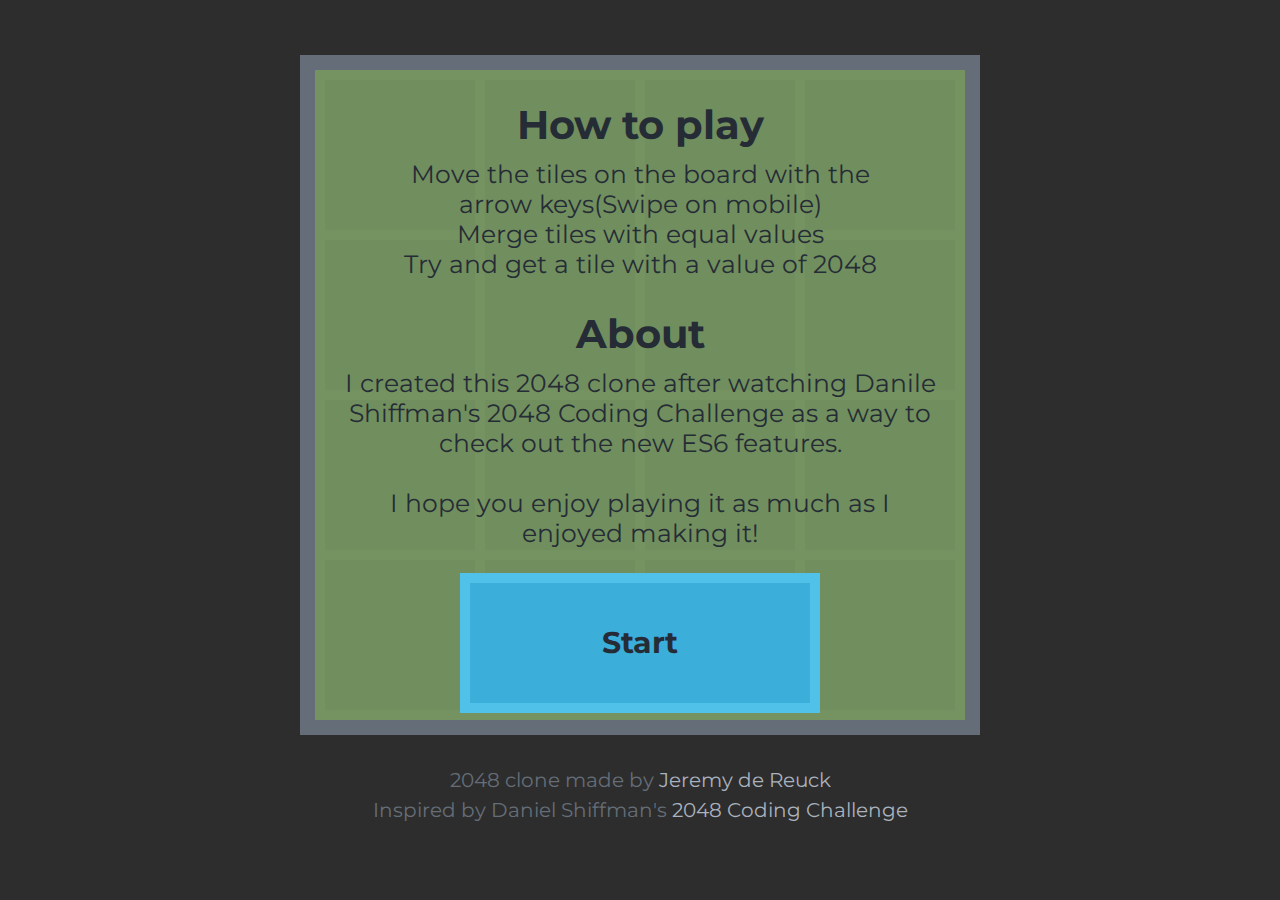
<file: index.html>
<!DOCTYPE html>
<html lang="en">
<head>
    <meta charset="UTF-8">
    <meta name="viewport" content="width=device-width, initial-scale=1.0">
    <meta http-equiv="X-UA-Compatible" content="ie=edge">

    <link href="https://fonts.googleapis.com/css?family=Montserrat" rel="stylesheet">
    <link href="./style.css" rel="stylesheet">

    <title>2048 Clone</title>
</head>
<body>
    <div id="stage">
        <div id="game">
            <div id="game-over">
                <div class="title"></div>
                <div class="sub-title"></div>
                <div id="retry-button" role="button"></div>
            </div>
            <div id="how-to-info">
                    <div class="title">How to play</div>
                    <div class="content">
                        Move the tiles on the board with the <br/>
                        arrow keys(Swipe on mobile)<br/>
                        Merge tiles with equal values<br/>
                        Try and get a tile with a value of 2048
                    </div>
                    <div class="title">About</div>
                    <div class="content">
                        I created this 2048 clone after watching Danile Shiffman's 2048 Coding Challenge as a way to check out the new ES6 features.<br/>
                        <br/>
                        I hope you enjoy playing it as much as I enjoyed making it!
                    </div>
                    <div id="start-button" role="button">Start</div>
                </div>
        </div>
        <div id="credits">
                2048 clone made by <a href="https://twitter.com/Pixel_Jerry" target="_blank">Jeremy de Reuck</a><br/>
                Inspired by Daniel Shiffman's <a href="https://www.youtube.com/watch?v=JSn-DJU8qf0" target="_blank">2048 Coding Challenge</a>
            </div>
    </div>
</body>

<script src="./main.js"></script>
</html>
</file>
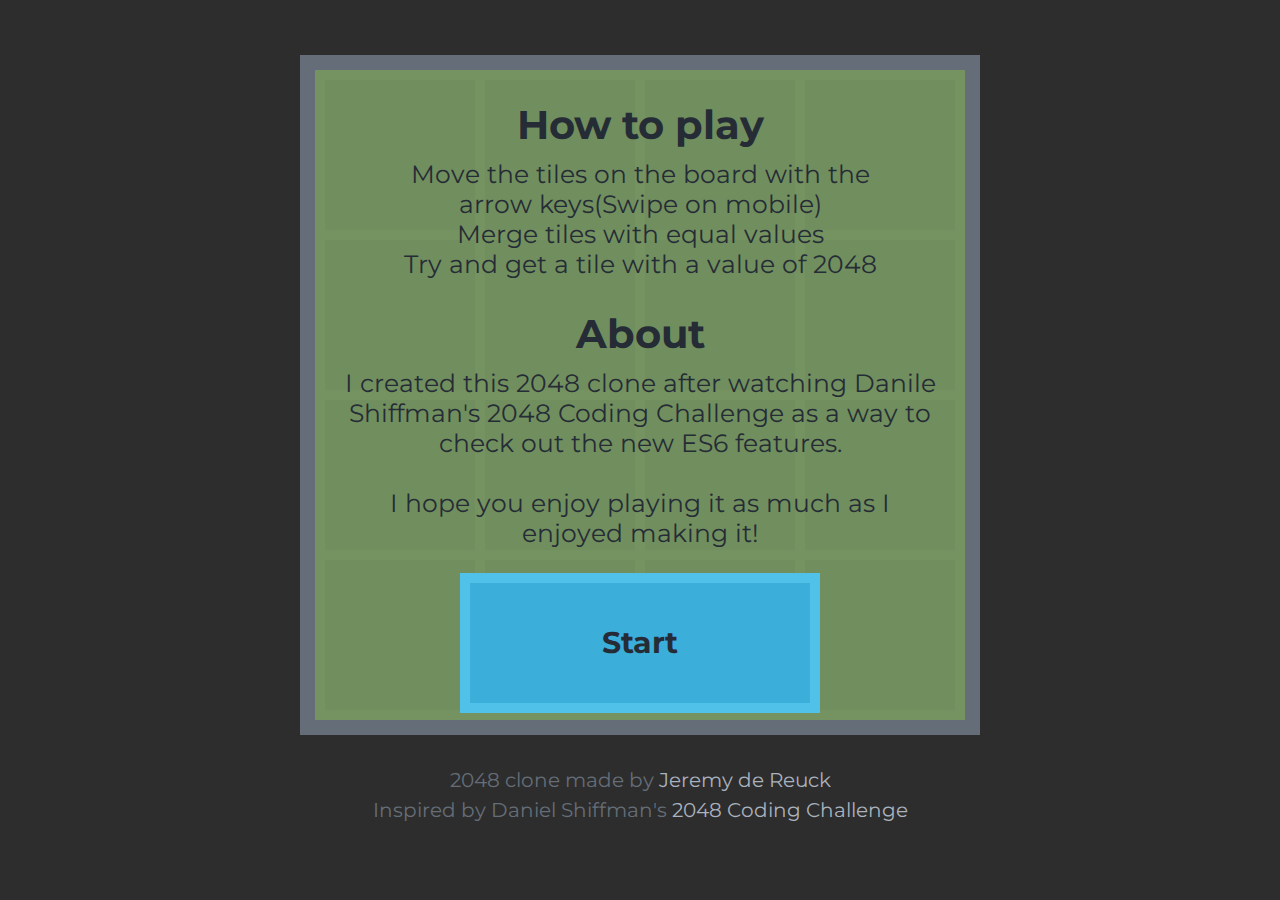
<file: source/index.html>
<!DOCTYPE html>
<html lang="en">
<head>
    <meta charset="UTF-8">
    <meta name="viewport" content="width=device-width, initial-scale=1.0">
    <meta http-equiv="X-UA-Compatible" content="ie=edge">

    <link href="https://fonts.googleapis.com/css?family=Montserrat" rel="stylesheet">
    <link href="./css/style.css" rel="stylesheet">

    <title>2048 Clone</title>
</head>
<body>
    <div id="stage">
        <div id="game">
            <div id="game-over">
                <div class="title"></div>
                <div class="sub-title"></div>
                <div id="retry-button" role="button"></div>
            </div>
            <div id="how-to-info">
                    <div class="title">How to play</div>
                    <div class="content">
                        Move the tiles on the board with the <br/>
                        arrow keys(Swipe on mobile)<br/>
                        Merge tiles with equal values<br/>
                        Try and get a tile with a value of 2048
                    </div>
                    <div class="title">About</div>
                    <div class="content">
                        I created this 2048 clone after watching Danile Shiffman's 2048 Coding Challenge as a way to check out the new ES6 features.<br/>
                        <br/>
                        I hope you enjoy playing it as much as I enjoyed making it!
                    </div>
                    <div id="start-button" role="button">Start</div>
                </div>
        </div>
        <div id="credits">
                2048 clone made by <a href="https://twitter.com/Pixel_Jerry" target="_blank">Jeremy de Reuck</a><br/>
                Inspired by Daniel Shiffman's <a href="https://www.youtube.com/watch?v=JSn-DJU8qf0" target="_blank">2048 Coding Challenge</a>
            </div>
    </div>
</body>

<script src="./js/utils.js"></script>
<script src="./js/game.js"></script>
<script src="./js/grid.js"></script>
<script src="./js/tile.js"></script>
<script src="./js/vector.js"></script>

<script src="./js/main.js"></script>
</html>
</file>
<file: style.css>
html,
body{
    font-family: 'Montserrat', sans-serif;
    background: #2D2D2D;
    margin: 0px;
    padding: 0px;
}

[role=button]{
    cursor:pointer;

    -webkit-touch-callout:none;
    -webkit-user-select:none;
    -moz-user-select:none;
    -ms-user-select:none;
    user-select:none;
}

.grey-block{
    background-color: #CCD0D9;
    border: 10px solid #AAB2BD;
    color: #434A54;
}
.blue-block{
    background-color: #5D9CEC;
    border: 10px solid #4B89DC;
    color: #434A54;
}
.green-block{
    background-color: #48CFAE;
    border: 10px solid #37BD9C;
    color: #434A54;
}
.purple-block{
    background-color: #AC92ED;
    border: 10px solid #967BDC;
    color: #434A54;
}
.pink-block{
    background-color: #EC87C1;
    border: 10px solid #D472AB;
    color: #434A54;
}
.yellow-block{
    background-color: #FFCE58;
    border: 10px solid #F6BB43;
    color: #434A54;
}
.red-block{
    background-color: #ED5564;
    border: 10px solid #DB4453;
    color: #F6F7FB;
}
.orange-block{
    background-color: #FB6E52;
    border: 10px solid #E9573E;
    color: #F6F7FB;
}

.new-block,
.small-block,
.winning-block{
    z-index: 20;
    box-sizing: border-box;
    -moz-box-sizing: border-box;
    -webkit-box-sizing: border-box;

    display: block;

    font-weight: bold;
    text-align: center;

    position: absolute;

    -webkit-transition: background 0.25s, border 0.25s, width 0.25s, height 0.25s, font-size 0.25s, line-height 0.25s, margin 0.25s, left 0.25s, top 0.25s; /* Safari */
    		transition: background 0.25s, border 0.25s, width 0.25s, height 0.25s, font-size 0.25s, line-height 0.25s, margin 0.25s, left 0.25s, top 0.25s;
}

.new-block{
    width: 0px;
    height: 0px;

    border-width: 0px; 

    font-size: 1px;
    line-height: 10px;

    margin: 55px;
}

.small-block{
    width: 150px;
    height: 150px;

    font-size: 55px;
    line-height: 130px;
}

.winning-block{
    width: 630px;
    height: 630px;

    font-size: 120px;
    line-height: 610px;
}

#stage{
    position: absolute;
    width:100%;
    height: 790px;
}

#game{
    position: relative;
    
    background-color: #434A54;
    border: 15px solid #656D78;
    width: 650px;
    height: 650px;

    margin-left: auto;
    margin-right: auto;
}

#game-over{
    z-index: 100;
    position: absolute;

    background-color: rgba(37, 44, 54, 0.9);

    width: 650px;
    height: 650px;

    font-family: 'Montserrat', sans-serif;
    font-weight: bold;
    text-align: center;

    opacity: 0;
    visibility: hidden;

    -webkit-transition: opacity 0.25s; /* Safari */
    		transition: opacity 0.25s;
}

#game-over .title{
    width: 100%;
    margin-top: 80px;
    color: #F6F7FB;
    font-size: 80px;
}

#game-over .sub-title{
    width: 100%;
    margin-top: 50px;
    color: #F6F7FB;
    font-size: 30px;
}

.divider-horizontal,
.divider-vertical{
    z-index: 0;
    position: absolute;
    display: block;
    background-color: #4A515B;
}

.divider-horizontal{
    width: 650px;
    height: 10px;
}

.divider-vertical{
    width: 10px;
    height: 650px;
}

#retry-button{
    color: #252C36;

    margin-top: 110px;
    margin-left: auto;
    margin-right: auto;
    
    width: 340px;
    height: 120px;

    line-height: 120px;
    font-size: 30px;

    background-color: #3BAEDA;
    border: 10px solid #50C1E9;

    -webkit-transition: background 0.15s, border 0.15s; /* Safari */
    		transition: background 0.15s, border 0.15s;
}

#retry-button:hover{
    background-color: #E6E9EE;
    border: 10px solid #F6F7FB;
}

#how-to-info{
    z-index: 80;
    position: absolute;

    background-color: rgba(160, 212, 104, 0.5);
    color: #252C36;

    width: 650px;
    height: 650px;

    -webkit-transition: opacity 0.25s; /* Safari */
    		transition: opacity 0.25s;
}

#how-to-info .title{
    margin-top: 30px;
    width: 600px;
    margin-left: auto;
    margin-right: auto;
    text-align: center;
    font-weight: bold;

    font-size: 40px;
}

#how-to-info .content{
    margin-top: 10px;
    width: 600px;
    margin-left: auto;
    margin-right: auto;
    text-align: center;

    font-size: 25px;    
}

#start-button{
    color: #252C36;

    margin-top: 25px;
    margin-left: auto;
    margin-right: auto;
    
    width: 340px;
    height: 120px;

    font-weight: bold;
    line-height: 120px;
    font-size: 30px;
    text-align: center;

    background-color: #3BAEDA;
    border: 10px solid #50C1E9;

    -webkit-transition: background 0.15s, border 0.15s; /* Safari */
    		transition: background 0.15s, border 0.15s;
}

#start-button:hover{
    background-color: #E6E9EE;
    border: 10px solid #F6F7FB;
}

#credits{
    text-align: center;
    font-weight: normal;
    color: #656D78;
    margin-top: 30px;
    font-size: 20px;
    line-height: 30px;

    min-width: 680px;
}

#credits a:link,
#credits a:visited{
    color: #AAB2BD;
    text-decoration: none;
    font-weight: normal;

    -webkit-transition: color 0.15s; /* Safari */
    		transition: color 0.15s;
}

#credits a:hover{
    color: #FFCE58;
}
</file>
<file: source/css/style.css>
html,
body{
    font-family: 'Montserrat', sans-serif;
    background: #2D2D2D;
    margin: 0px;
    padding: 0px;
}

[role=button]{
    cursor:pointer;

    -webkit-touch-callout:none;
    -webkit-user-select:none;
    -moz-user-select:none;
    -ms-user-select:none;
    user-select:none;
}

.grey-block{
    background-color: #CCD0D9;
    border: 10px solid #AAB2BD;
    color: #434A54;
}
.blue-block{
    background-color: #5D9CEC;
    border: 10px solid #4B89DC;
    color: #434A54;
}
.green-block{
    background-color: #48CFAE;
    border: 10px solid #37BD9C;
    color: #434A54;
}
.purple-block{
    background-color: #AC92ED;
    border: 10px solid #967BDC;
    color: #434A54;
}
.pink-block{
    background-color: #EC87C1;
    border: 10px solid #D472AB;
    color: #434A54;
}
.yellow-block{
    background-color: #FFCE58;
    border: 10px solid #F6BB43;
    color: #434A54;
}
.red-block{
    background-color: #ED5564;
    border: 10px solid #DB4453;
    color: #F6F7FB;
}
.orange-block{
    background-color: #FB6E52;
    border: 10px solid #E9573E;
    color: #F6F7FB;
}

.new-block,
.small-block,
.winning-block{
    z-index: 20;
    box-sizing: border-box;
    -moz-box-sizing: border-box;
    -webkit-box-sizing: border-box;

    display: block;

    font-weight: bold;
    text-align: center;

    position: absolute;

    -webkit-transition: background 0.25s, border 0.25s, width 0.25s, height 0.25s, font-size 0.25s, line-height 0.25s, margin 0.25s, left 0.25s, top 0.25s; /* Safari */
    		transition: background 0.25s, border 0.25s, width 0.25s, height 0.25s, font-size 0.25s, line-height 0.25s, margin 0.25s, left 0.25s, top 0.25s;
}

.new-block{
    width: 0px;
    height: 0px;

    border-width: 0px; 

    font-size: 1px;
    line-height: 10px;

    margin: 55px;
}

.small-block{
    width: 150px;
    height: 150px;

    font-size: 55px;
    line-height: 130px;
}

.winning-block{
    width: 630px;
    height: 630px;

    font-size: 120px;
    line-height: 610px;
}

#stage{
    position: absolute;
    width:100%;
    height: 790px;
}

#game{
    position: relative;
    
    background-color: #434A54;
    border: 15px solid #656D78;
    width: 650px;
    height: 650px;

    margin-left: auto;
    margin-right: auto;
}

#game-over{
    z-index: 100;
    position: absolute;

    background-color: rgba(37, 44, 54, 0.9);

    width: 650px;
    height: 650px;

    font-family: 'Montserrat', sans-serif;
    font-weight: bold;
    text-align: center;

    opacity: 0;
    visibility: hidden;

    -webkit-transition: opacity 0.25s; /* Safari */
    		transition: opacity 0.25s;
}

#game-over .title{
    width: 100%;
    margin-top: 80px;
    color: #F6F7FB;
    font-size: 80px;
}

#game-over .sub-title{
    width: 100%;
    margin-top: 50px;
    color: #F6F7FB;
    font-size: 30px;
}

.divider-horizontal,
.divider-vertical{
    z-index: 0;
    position: absolute;
    display: block;
    background-color: #4A515B;
}

.divider-horizontal{
    width: 650px;
    height: 10px;
}

.divider-vertical{
    width: 10px;
    height: 650px;
}

#retry-button{
    color: #252C36;

    margin-top: 110px;
    margin-left: auto;
    margin-right: auto;
    
    width: 340px;
    height: 120px;

    line-height: 120px;
    font-size: 30px;

    background-color: #3BAEDA;
    border: 10px solid #50C1E9;

    -webkit-transition: background 0.15s, border 0.15s; /* Safari */
    		transition: background 0.15s, border 0.15s;
}

#retry-button:hover{
    background-color: #E6E9EE;
    border: 10px solid #F6F7FB;
}

#how-to-info{
    z-index: 80;
    position: absolute;

    background-color: rgba(160, 212, 104, 0.5);
    color: #252C36;

    width: 650px;
    height: 650px;

    -webkit-transition: opacity 0.25s; /* Safari */
    		transition: opacity 0.25s;
}

#how-to-info .title{
    margin-top: 30px;
    width: 600px;
    margin-left: auto;
    margin-right: auto;
    text-align: center;
    font-weight: bold;

    font-size: 40px;
}

#how-to-info .content{
    margin-top: 10px;
    width: 600px;
    margin-left: auto;
    margin-right: auto;
    text-align: center;

    font-size: 25px;    
}

#start-button{
    color: #252C36;

    margin-top: 25px;
    margin-left: auto;
    margin-right: auto;
    
    width: 340px;
    height: 120px;

    font-weight: bold;
    line-height: 120px;
    font-size: 30px;
    text-align: center;

    background-color: #3BAEDA;
    border: 10px solid #50C1E9;

    -webkit-transition: background 0.15s, border 0.15s; /* Safari */
    		transition: background 0.15s, border 0.15s;
}

#start-button:hover{
    background-color: #E6E9EE;
    border: 10px solid #F6F7FB;
}

#credits{
    text-align: center;
    font-weight: normal;
    color: #656D78;
    margin-top: 30px;
    font-size: 20px;
    line-height: 30px;

    min-width: 680px;
}

#credits a:link,
#credits a:visited{
    color: #AAB2BD;
    text-decoration: none;
    font-weight: normal;

    -webkit-transition: color 0.15s; /* Safari */
    		transition: color 0.15s;
}

#credits a:hover{
    color: #FFCE58;
}
</file>
